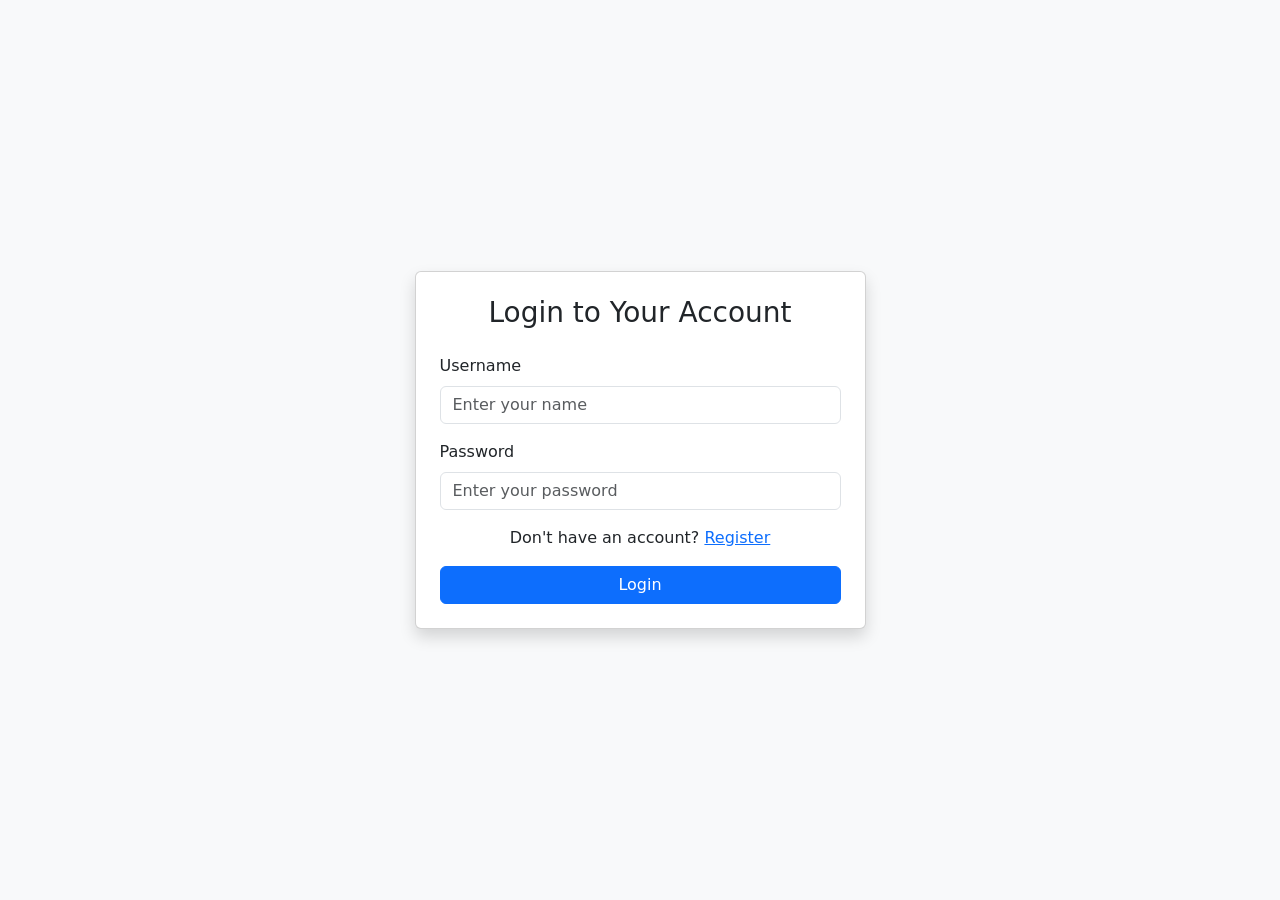
<file: index.html>
<!DOCTYPE html>
<html lang="en">

<head>
    <meta charset="UTF-8">
    <meta name="viewport" content="width=device-width, initial-scale=1.0">
    <title>Nike - Just Do It</title>
    <link rel="shortcut icon" href="./image/logo.png" type="image/x-icon">
    <!-- FontAwesome -->
    <link rel="stylesheet" href="https://cdnjs.cloudflare.com/ajax/libs/font-awesome/6.4.0/css/all.min.css">
    <!-- Bootstrap -->
    <link href="https://cdn.jsdelivr.net/npm/bootstrap@5.3.3/dist/css/bootstrap.min.css" rel="stylesheet"
        integrity="sha384-QWTKZyjpPEjISv5WaRU9OFeRpok6YctnYmDr5pNlyT2bRjXh0JMhjY6hW+ALEwIH" crossorigin="anonymous">
    <!-- Custome Style -->
    <link rel="stylesheet" href="./css/style.css">
</head>

<body>
    <header>
        <nav class="navbar navbar-expand-lg navbar-light bg-white fixed-top shadow-sm py-3">
            <div class="container">

                <!-- Logo -->
                <a href="./index.html" class="navbar-brand">
                    <img src="./image/brand_nike.ico" style="width: 50px;" alt="Nike Logo">
                </a>

                <!-- Toggle -->
                <button class="navbar-toggler border-0" type="button" data-bs-toggle="collapse"
                    data-bs-target="#navBar">
                    <span class="navbar-toggler-icon"></span>
                </button>

                <div class="collapse navbar-collapse" id="navBar">

                    <!-- Links -->
                    <div class="navbar-nav mx-auto fw-bold text-center">
                        <a href="#home" class="nav-link mx-2">
                            <i class="fas fa-home me-1"></i> Home
                        </a>
                        <a href="#products" class="nav-link mx-2">
                            <i class="fas fa-box-open me-1"></i> Products
                        </a>
                        <a href="#about" class="nav-link mx-2">
                            <i class="fas fa-info-circle me-1"></i> About
                        </a>
                        <a href="#reviews" class="nav-link mx-2">
                            <i class="fas fa-star me-1"></i> Reviews
                        </a>
                    </div>

                    <ul class="navbar-nav ms-auto align-items-center">
                        <li class="nav-item">
                            <a href="#" class="nav-link">
                                <i class="fas fa-user me-1"></i> <span id="nameText"></span>
                            </a>
                        </li>

                        <li class="nav-item">
                            <a href="#" class="nav-link" title="Favorites">
                                <i class="fa-regular fa-heart fs-5"></i>
                            </a>
                        </li>

                        <li class="nav-item dropdown">
                            <a class="nav-link position-relative" href="#" id="cartDropdown" role="button"
                                data-bs-toggle="dropdown">
                                <i class="fas fa-shopping-cart fs-5"></i>
                                <span
                                    class="position-absolute top-0 start-100 translate-middle badge rounded-pill bg-danger"
                                    id="cart-count">
                                    0
                                </span>
                            </a>

                            <div class="dropdown-menu dropdown-menu-end shadow-lg border-0 p-3" style="width: 300px;">
                                <h6 class="fw-bold mb-3">
                                    <i class="fas fa-cart-shopping me-2"></i>Shopping Cart
                                </h6>
                                <div id="cart-items" style="max-height: 250px; overflow-y: auto;"></div>
                                <hr>
                                <div class="mb-3">
                                    <i class="fas fa-dollar-sign me-1"></i>
                                    Total: $<span id="cart-total">0</span>
                                </div>

                                <a href="./checkout.html" class="btn btn-dark w-100 btn-sm rounded-pill">
                                    <i class="fas fa-credit-card me-2"></i>Checkout
                                </a>
                            </div>
                        </li>

                            <li class="nav-item" >
                            <a href="" class="nav-link" id="logout">
                                <i class="fas fa-sign-out-alt me-1"></i> Logout
                            </a>
                        </li>
                    </ul>

                    <ul class="navbar-nav align-items-center" id="links">
                        <li class="nav-item ms-3">
                            <a href="./login.html" class="nav-link">
                                <i class="fas fa-sign-in-alt me-1"></i> Login
                            </a>
                        </li>

                        <li class="nav-item">
                            <a href="./register.html" class="nav-link">
                                <i class="fas fa-user-plus me-1"></i> Register
                            </a>
                        </li>
                    </ul>

                </div>
            </div>
        </nav>
    </header>

    <main>
        <section class="home" id="home">
            <div class="container">
                <div class="row align-items-center">
                    <div class="col-md-7 hero-text">
                        <h1 class="display-1 fw-black text-uppercase">Nike <span class="d-block">Collection</span></h1>
                        <p class="lead mb-4">Experience the next level of comfort and performance with our
                            latest athletic footwear engineering.</p>
                        <a href="#products" class="btn btn-dark btn-lg px-5 py-3 rounded-pill fw-bold">Shop Now</a>
                    </div>
                    <div class="col-md-5 hero-img">
                        <img src="./image/shoes.png" class="img-fluid floating-img" alt="Nike Hero Shoe">
                    </div>
                </div>
            </div>
        </section>

        <!-- Products -->
        <section class="py-5" id="products">
            <div class="container">
                <div class="d-flex justify-content-between align-items-end mb-5">
                    <div>
                        <h6 class="text-primary fw-bold text-uppercase">New Arrivals</h6>
                        <h2 class="display-5 fw-bold">Popular Products</h2>
                    </div>
                    <button class="btn btn-outline-dark rounded-pill">View All</button>
                </div>
                <div class="row" id="row-1">

                </div>
            </div>
        </section>

        <!-- About Us -->
        <section class="py-5" id="about">
            <div class="container">
                <div class="row align-items-center g-5">
                    <div class="col-md-7">
                        <div class="row g-3">
                            <div class="col-2 d-flex flex-column gap-3">
                                <img src="./image/red_shoes1.png" class="thumb-img active" onclick="changer(this)"
                                    alt="view 1">
                                <img src="./image/red_shoes2.png" class="thumb-img" onclick="changer(this)"
                                    alt="view 2">
                                <img src="./image/red_shoes3.png" class="thumb-img" onclick="changer(this)"
                                    alt="view 3">
                                <img src="./image/red_shoes4.png" class="thumb-img" onclick="changer(this)"
                                    alt="view 4">
                            </div>
                            <div class="col-10">
                                <div class="main-display-container">
                                    <img src="./image/red_shoes1.png" id="display-img" class="img-fluid main-img"
                                        alt="Nike Red Edition">
                                </div>
                            </div>
                        </div>
                    </div>
                    <div class="col-md-5">
                        <h6 class="text-danger fw-bold text-uppercase">Exclusive Edition</h6>
                        <h2 class="display-5 fw-black mb-4">NIKE AIR FORCE 1 <br><span class="text-outline">RED
                                SPECIAL</span></h2>
                        <p class="lead">
                            تصميم فريد يجمع بين الأناقة الكلاسيكية وراحة العصر. تم استخدام أجود أنواع الجلود لضمان
                            المتانة والشعور بالتميز في كل خطوة.
                        </p>
                        <div class="d-flex gap-3 mt-4">
                            <button class="btn btn-dark btn-lg px-4">Add to Cart</button>
                            <button class="btn btn-outline-dark btn-lg px-4">Explore More</button>
                        </div>
                    </div>
                </div>
            </div>
        </section>

        <!-- Customer Review -->
        <section id="reviews">
            <h2 class="text-center my-4">Customer's Review</h2>
            <div class="container">
                <div class="row" id="row-2"></div>
            </div>
        </section>

        <!-- Contact Us -->
        <section class="form-section py-5" id="login">
            <div class="container">
                <div class="row align-items-center g-5">
                    <div class="col-md-7 d-none d-md-block">
                        <div class="img-container">
                            <img src="./image/logshoes.png" class="img-fluid login-img" alt="Nike Training">
                        </div>
                    </div>

                    <div class="col-md-5">
                        <div class="login-card p-4 p-lg-5 shadow-lg">
                            <h2 class="fw-black text-uppercase mb-2">Welcome Back</h2>
                            <p class="text-muted mb-4">Enter your details to access your account.</p>

                            <form action="" id="loginForm">
                                <div class="form-floating mb-3">
                                    <input type="text" class="form-control custom-input" id="username"
                                        placeholder="Full Name">
                                    <label for="username">Username</label>
                                </div>

                                <div class="form-floating mb-4">
                                    <input type="email" class="form-control custom-input" id="password"
                                        placeholder="name@example.com">
                                    <label for="password">Password</label>
                                </div>

                                <button type="submit"
                                    class="btn btn-dark w-100 py-3 mb-3 fw-bold text-uppercase rounded-0">
                                    Login Now
                                </button>

                                <p class="text-center">
                                    Don't have an account?
                                    <a href="./register.html">Register</a>
                                </p>
                            </form>
                        </div>
                    </div>
                </div>
            </div>
        </section>
    </main>

    <footer class="py-5 bg-dark text-white">
        <div class="container">
            <div class="row g-4">
                <div class="col-lg-3 col-md-6">
                    <h5 class="fw-bold mb-4">CONTACT</h5>
                    <p class="small">123/Colombo/Sri Lanka</p>
                    <p class="small">+94 123 456 789</p>
                    <p class="small">support@nike.com</p>
                </div>
                <div class="col-lg-3 col-md-6">
                    <h5 class="fw-bold mb-4">GET HELP</h5>
                    <ul class="list-unstyled small">
                        <li class="mb-2">Order Status</li>
                        <li class="mb-2">Shipping & Delivery</li>
                        <li class="mb-2">Returns</li>
                        <li class="mb-2">Payment Options</li>
                    </ul>
                </div>
                <div class="col-lg-3 col-md-6">
                    <h5 class="fw-bold mb-4">FOLLOW US</h5>
                    <div class="d-flex gap-3">
                        <a href="#" class="text-white fs-5"><i class="fab fa-facebook"></i></a>
                        <a href="#" class="text-white fs-5"><i class="fab fa-instagram"></i></a>
                        <a href="#" class="text-white fs-5"><i class="fab fa-twitter"></i></a>
                    </div>
                </div>
                <div class="col-lg-3 col-md-6">
                    <h5 class="fw-bold mb-4">NEWSLETTER</h5>
                    <div class="input-group">
                        <input type="email" class="form-control border-0" placeholder="Email Address">
                        <button class="btn btn-primary">Join</button>
                    </div>
                </div>
            </div>
            <hr class="my-5 opacity-25">
            <p class="text-center small mb-0">&copy; 2026 Nike, Inc. All Rights Reserved</p>
        </div>
    </footer>

    <script src="./js/script.js"></script>
    <script src="./js/login.js"></script>
    <script src="https://cdn.jsdelivr.net/npm/bootstrap@5.3.3/dist/js/bootstrap.bundle.min.js"
        integrity="sha384-YvpcrYf0tY3lHB60NNkmXc5s9fDVZLESaAA55NDzOxhy9GkcIdslK1eN7N6jIeHz"
        crossorigin="anonymous"></script>
</body>

</html>
</file>
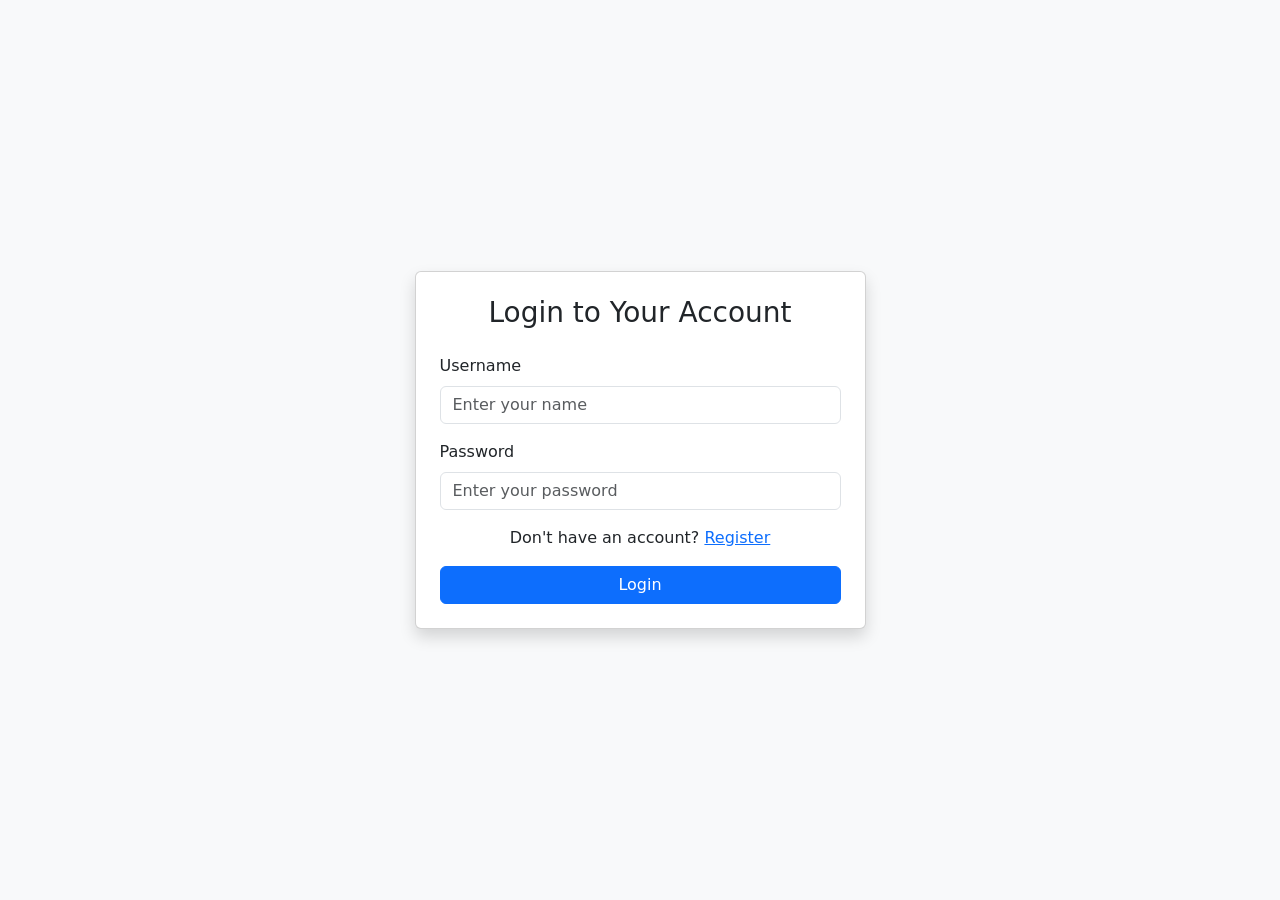
<file: login.html>
<!DOCTYPE html>
<html lang="en">

<head>
    <meta charset="UTF-8">
    <meta name="viewport" content="width=device-width, initial-scale=1.0">
    <title>Login</title>

    <!-- Bootstrap -->
    <link href="https://cdn.jsdelivr.net/npm/bootstrap@5.3.3/dist/css/bootstrap.min.css" rel="stylesheet">
</head>

<body class="bg-light">

    <section class="vh-100 d-flex align-items-center">
        <div class="container">
            <div class="row justify-content-center">
                <div class="col-md-5">

                    <div class="card shadow p-4">
                        <h3 class="text-center mb-4">Login to Your Account</h3>
                        <form id="loginForm">
                            <div class="mb-3">
                                <label for="name" class="form-label">Username</label>
                                <input type="text" class="form-control" name="name" id="username"
                                    placeholder="Enter your name" required>
                            </div>

                            <div class="mb-3">
                                <label for="password" class="form-label">Password</label>
                                <input type="password" class="form-control" name="password" id="password"
                                    placeholder="Enter your password" required>
                            </div>

                            <p class="text-center">
                                Don't have an account?
                                <a href="./register.html">Register</a>
                            </p>
                            <button type="submit" class="btn btn-primary w-100">Login</button>
                        </form>
                    </div>
                </div>
            </div>
        </div>
    </section>

    <script src="./js/login.js"></script>
</body>

</html>
</file>
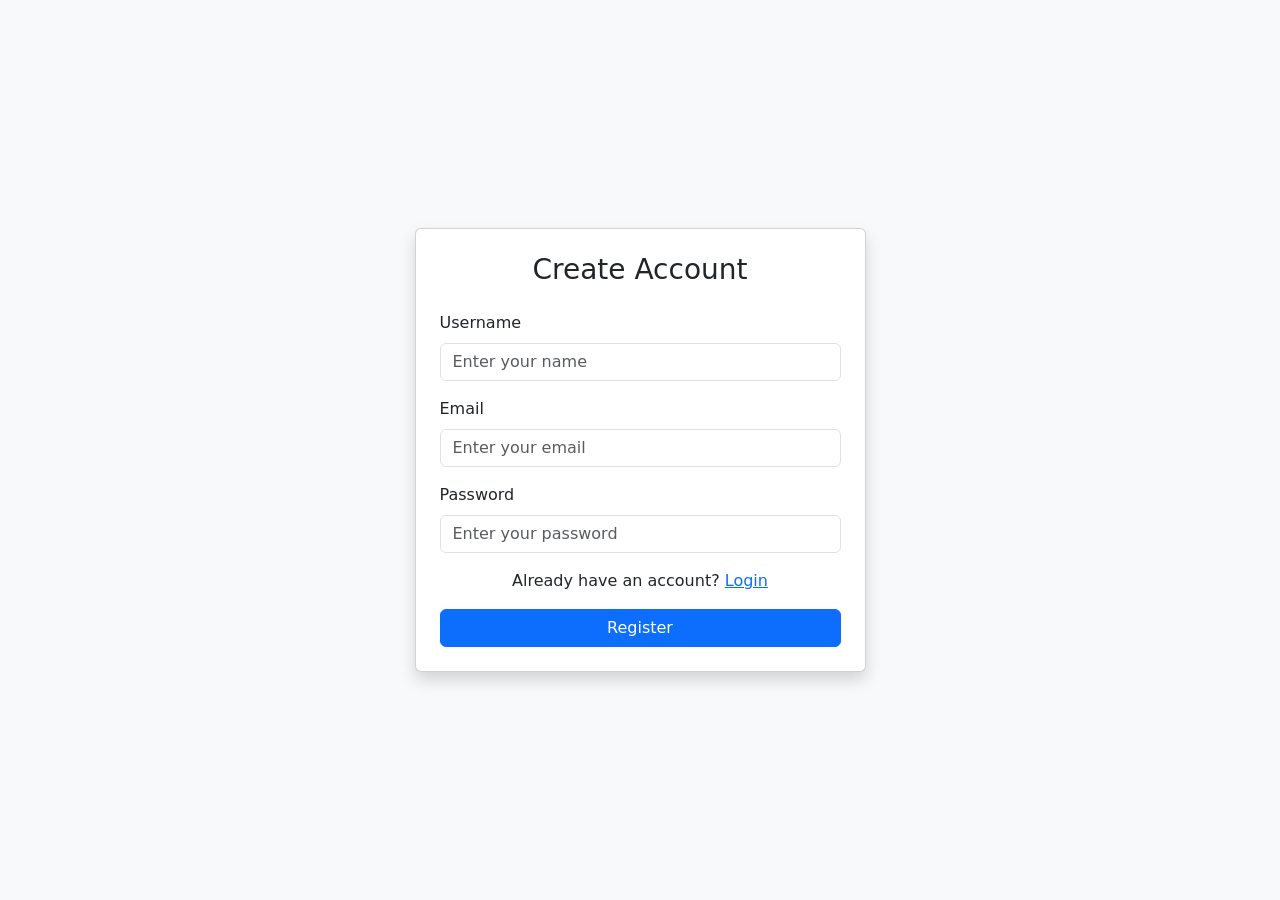
<file: register.html>
<!DOCTYPE html>
<html lang="en">

<head>
    <meta charset="UTF-8">
    <meta name="viewport" content="width=device-width, initial-scale=1.0">
    <title>Register</title>
    <!-- Bootstrap -->
    <link href="https://cdn.jsdelivr.net/npm/bootstrap@5.3.3/dist/css/bootstrap.min.css" rel="stylesheet">
</head>

<body class="bg-light">

    <section class="vh-100 d-flex align-items-center">
        <div class="container">
            <div class="row justify-content-center">
                <div class="col-md-5">

                    <div class="card shadow p-4">
                        <h3 class="text-center mb-4">Create Account</h3>

                        <form id="registerForm">

                            <div class="mb-3">
                                <label for="name" class="form-label">Username</label>
                                <input type="text" class="form-control" name="name" id="username"
                                    placeholder="Enter your name" required>
                            </div>

                            <div class="mb-3">
                                <label for="email" class="form-label">Email</label>
                                <input type="email" class="form-control" name="email" id="email"
                                    placeholder="Enter your email" required>
                            </div>

                            <div class="mb-3">
                                <label for="password" class="form-label">Password</label>
                                <input type="password" class="form-control" name="password" id="password"
                                    placeholder="Enter your password" required>
                            </div>

                            <p class="text-center">
                                Already have an account?
                                <a href="./login.html">Login</a>
                            </p>

                            <button type="submit" class="btn btn-primary w-100">Register</button>

                        </form>

                    </div>

                </div>
            </div>
        </div>
    </section>

    <script src="./js/register.js"></script>
</body>

</html>
</file>
<file: css/style.css>
@import url('https://fonts.googleapis.com/css2?family=Inter:wght@400;700;900&display=swap');

:root {
    --primary-red: #e74c3c;
    --nike-black: #111111;
    --soft-gray: #f5f5f5;
}

body {
    font-family: 'Inter', sans-serif;
    scroll-behavior: smooth;
    overflow-x: hidden;
}

/* Home / Hero Section */
.home {
    /* background: var(--soft-gray); */
    background: url('../image/bg1.png') center/cover no-repeat;
    min-height: 100vh;
    padding-top: 100px;
}

.hero-text h1 {
    font-weight: 900;
    letter-spacing: -2px;
}

.floating-img {
    animation: float 6s ease-in-out infinite;
    filter: drop-shadow(20px 20px 30px rgba(0, 0, 0, 0.1));
}

@keyframes float {

    0%,
    100% {
        transform: translateY(0) rotate(-5deg);
    }

    50% {
        transform: translateY(-20px) rotate(5deg);
    }
}

.product {
    border: none !important;
    border-radius: 0 !important;
    background: var(--soft-gray) !important;
    transition: all 0.4s cubic-bezier(0.175, 0.885, 0.32, 1.275);
}

.product:hover {
    transform: translateY(-10px);
    background: #fff !important;
    box-shadow: 0 30px 60px rgba(0, 0, 0, 0.1) !important;
}

.product:hover .abs-icon {
    transform: translateX(0);
}

.card-img-top {
    transform: translateY(0) rotate(0);
    transition: all .3s ease;
}

.product:hover .card-img-top {
    transform: translateY(30px) rotate(40deg);

}

.abs-icon {
    position: absolute;
    transform: translateX(-55px);
    transition: all .3s ease-out;
}

.abs-icon .btn {
    border: none;
    border-radius: 50%;
    width: 40px;
    height: 40px;
    margin-bottom: 5px;
}

.btn-primary {
    background-color: var(--nike-black);
    border: none;
    padding: 12px 25px;
}

.btn-primary:hover {
    background-color: #333;
}

.thumb-img {
    width: 100%;
    cursor: pointer;
    transition: 0.3s all ease;
    border: 2px solid transparent;
    border-radius: 8px;
    padding: 5px;
    background: #f9f9f9;
}

.thumb-img:hover,
.thumb-img.active {
    border-color: #e74c3c;
    background: #fff;
    transform: scale(1.05);
}

.main-display-container {
    background: #f5f5f5;
    border-radius: 20px;
    padding: 40px;
    display: flex;
    justify-content: center;
    align-items: center;
    min-height: 450px;
}

.main-img {
    filter: drop-shadow(0 20px 30px rgba(0, 0, 0, 0.15));
    transition: 0.5s transform ease;
}

.main-img:hover {
    transform: rotate(-5deg) scale(1.1);
}

.text-outline {
    -webkit-text-stroke: 1px #111;
    color: transparent;
}

/* Customer */
.review-card {
    background: #ffffff;
    border-radius: 15px;
    transition: all 0.3s ease;
    border: 1px solid #f0f0f0 !important;
}

.review-card:hover {
    transform: translateY(-5px);
    box-shadow: 0 15px 30px rgba(0, 0, 0, 0.08) !important;
    border-color: #111 !important
}

.avatar-wrapper {
    position: relative;
    padding: 3px;
    border: 2px solid #eee;
    border-radius: 50%;
}

.text-light-gray {
    color: #ccc;
    font-size: 1.5rem;
}

/* Form Section */
.login-card {
    border-radius: 0;
    background: #fff;
    border: 1px solid #eee;
}

.custom-input {
    border-radius: 0 !important;
    border: 1px solid #ddd !important;
    padding: 1rem 0.75rem !important;
}

.custom-input:focus {
    border-color: #111 !important;
    box-shadow: none !important;
    background-color: #fcfcfc;
}

.login-img {
    filter: drop-shadow(0 30px 50px rgba(0, 0, 0, 0.1));
    transform: scaleX(-1);
    transition: 0.5s ease;
}

.img-container:hover .login-img {
    transform: scaleX(-1) translateY(-10px) rotate(-5deg);
}

.form-floating>label {
    font-size: 0.9rem;
    color: #888;
}
</file>
